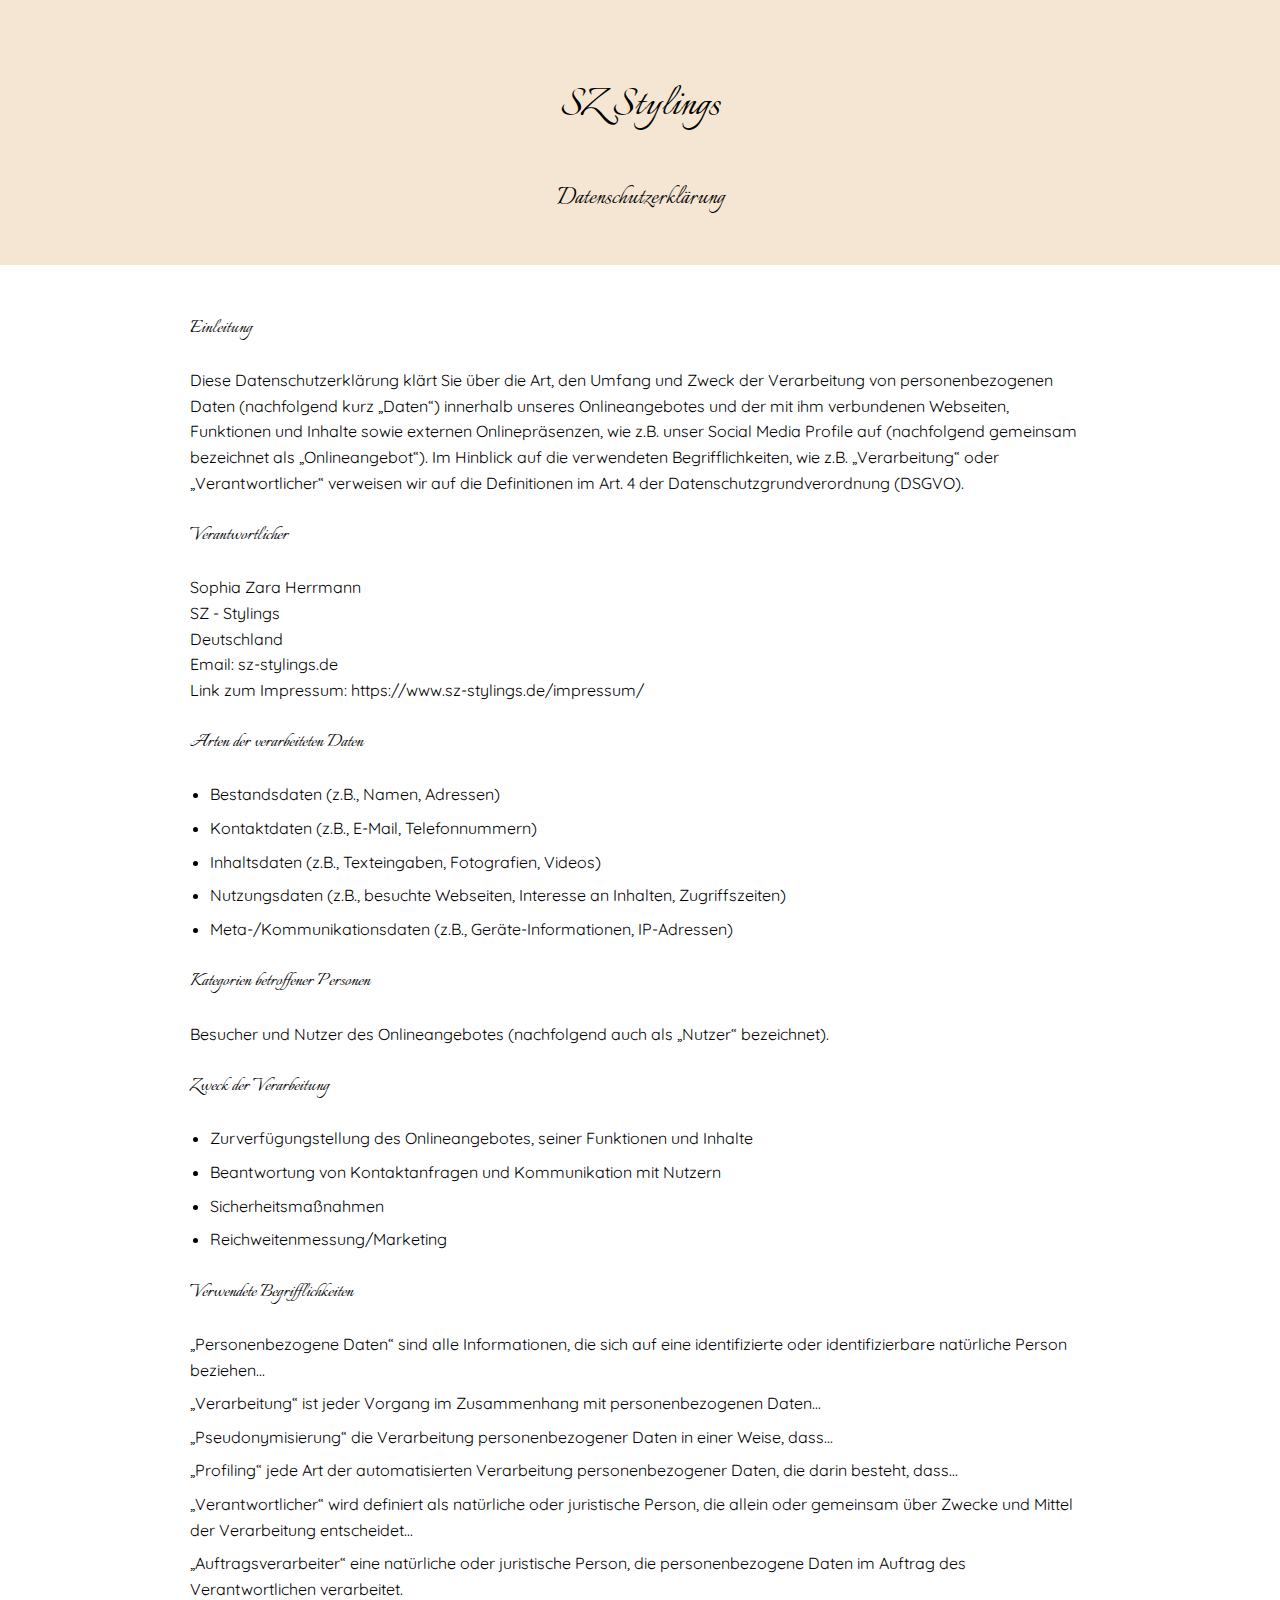
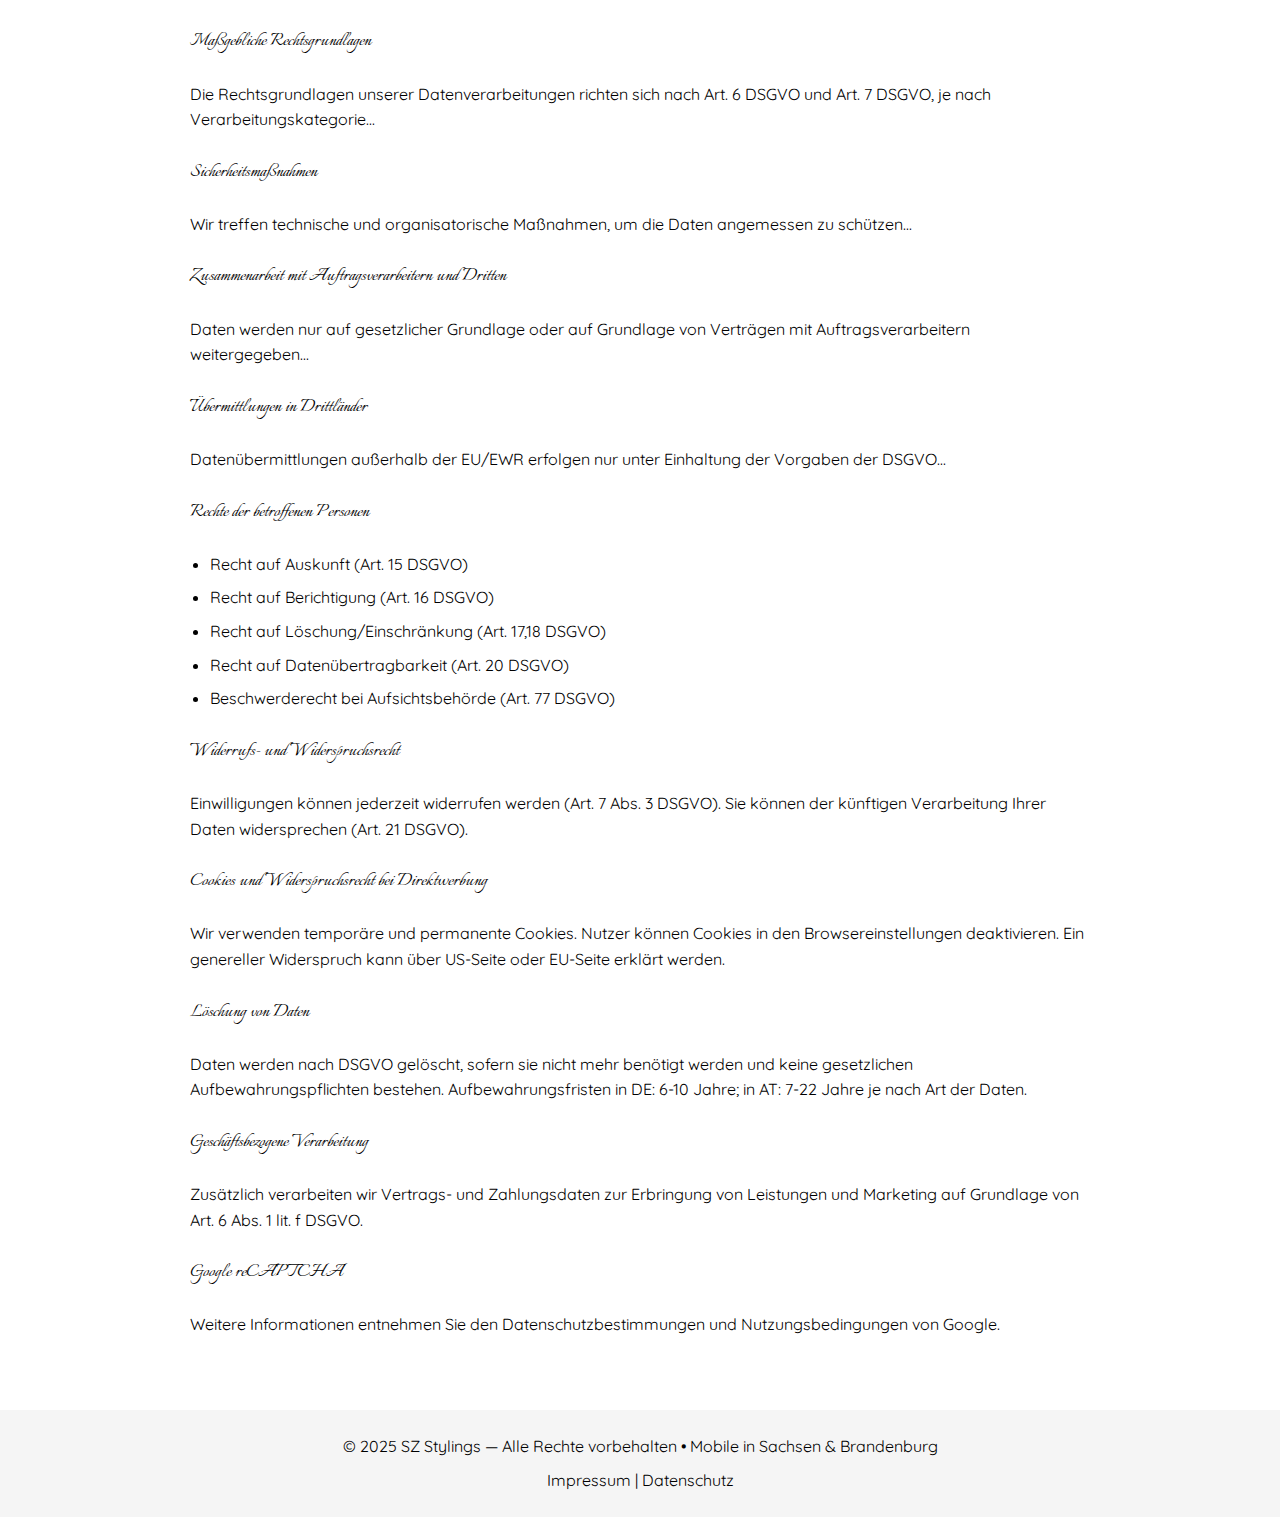
<file: datenschutz.html>
<!DOCTYPE html>
<html lang="de">
<head>
<meta charset="UTF-8">
<meta name="viewport" content="width=device-width, initial-scale=1.0">
<title>Datenschutzerklärung | SZ Stylings</title>
<link href="https://fonts.googleapis.com/css2?family=Quicksand:wght@400&family=Italianno&display=swap" rel="stylesheet">
<style>
:root {
  --primary: #000000;
  --bg: #ffffff;
  --text: #000000;
  --accent: #f5e6d3;
}

body {
  margin: 0;
  font-family: 'Quicksand', sans-serif;
  background: var(--bg);
  color: var(--text);
  line-height: 1.6;
}

.container {
  max-width: 900px;
  margin: 0 auto;
  padding: 24px;
}

h1, h2, h3 {
  font-family: 'Italianno', cursive;
  margin-top: 1em;
}

h1 { font-size: 48px; font-weight: 100; }
h2 { font-size: 28px; font-weight: 100; }
h3 { font-size: 22px; font-weight: 400; }

p, li {
  font-size: 16px;
  margin: 0.5em 0;
}

ul { padding-left: 20px; }
a { color: #000; text-decoration: none; }
a:hover { text-decoration: underline; }

header {
  text-align: center;
  padding: 20px 0;
  background: var(--accent);
}

footer {
  text-align: center;
  padding: 16px 0;
  font-size: 14px;
  background: #f5f5f5;
  margin-top: 40px;
}

@media (max-width:600px){
  h1 { font-size: 36px; }
  h2 { font-size: 24px; }
  h3 { font-size: 20px; }
  .container { padding: 16px; }
}
</style>
</head>
<body>

<header>
  <h1>SZ Stylings</h1>
  <h2>Datenschutzerklärung</h2>
</header>

<main class="container">
  
<h3>Einleitung</h3>
<p>Diese Datenschutzerklärung klärt Sie über die Art, den Umfang und Zweck der Verarbeitung von personenbezogenen Daten (nachfolgend kurz „Daten“) innerhalb unseres Onlineangebotes und der mit ihm verbundenen Webseiten, Funktionen und Inhalte sowie externen Onlinepräsenzen, wie z.B. unser Social Media Profile auf (nachfolgend gemeinsam bezeichnet als „Onlineangebot“). Im Hinblick auf die verwendeten Begrifflichkeiten, wie z.B. „Verarbeitung“ oder „Verantwortlicher“ verweisen wir auf die Definitionen im Art. 4 der Datenschutzgrundverordnung (DSGVO).</p>

<h3>Verantwortlicher</h3>
<p>Sophia Zara Herrmann<br>
SZ - Stylings<br>
Deutschland<br>
Email: <a href="mailto:sz-stylings.de">sz-stylings.de</a><br>
Link zum Impressum: <a href="https://www.sz-stylings.de/impressum/" target="_blank">https://www.sz-stylings.de/impressum/</a></p>

<h3>Arten der verarbeiteten Daten</h3>
<ul>
  <li>Bestandsdaten (z.B., Namen, Adressen)</li>
  <li>Kontaktdaten (z.B., E-Mail, Telefonnummern)</li>
  <li>Inhaltsdaten (z.B., Texteingaben, Fotografien, Videos)</li>
  <li>Nutzungsdaten (z.B., besuchte Webseiten, Interesse an Inhalten, Zugriffszeiten)</li>
  <li>Meta-/Kommunikationsdaten (z.B., Geräte-Informationen, IP-Adressen)</li>
</ul>

<h3>Kategorien betroffener Personen</h3>
<p>Besucher und Nutzer des Onlineangebotes (nachfolgend auch als „Nutzer“ bezeichnet).</p>

<h3>Zweck der Verarbeitung</h3>
<ul>
  <li>Zurverfügungstellung des Onlineangebotes, seiner Funktionen und Inhalte</li>
  <li>Beantwortung von Kontaktanfragen und Kommunikation mit Nutzern</li>
  <li>Sicherheitsmaßnahmen</li>
  <li>Reichweitenmessung/Marketing</li>
</ul>

<h3>Verwendete Begrifflichkeiten</h3>
<p>„Personenbezogene Daten“ sind alle Informationen, die sich auf eine identifizierte oder identifizierbare natürliche Person beziehen...</p>
<p>„Verarbeitung“ ist jeder Vorgang im Zusammenhang mit personenbezogenen Daten...</p>
<p>„Pseudonymisierung“ die Verarbeitung personenbezogener Daten in einer Weise, dass...</p>
<p>„Profiling“ jede Art der automatisierten Verarbeitung personenbezogener Daten, die darin besteht, dass...</p>
<p>„Verantwortlicher“ wird definiert als natürliche oder juristische Person, die allein oder gemeinsam über Zwecke und Mittel der Verarbeitung entscheidet...</p>
<p>„Auftragsverarbeiter“ eine natürliche oder juristische Person, die personenbezogene Daten im Auftrag des Verantwortlichen verarbeitet.</p>

<h3>Maßgebliche Rechtsgrundlagen</h3>
<p>Die Rechtsgrundlagen unserer Datenverarbeitungen richten sich nach Art. 6 DSGVO und Art. 7 DSGVO, je nach Verarbeitungskategorie...</p>

<h3>Sicherheitsmaßnahmen</h3>
<p>Wir treffen technische und organisatorische Maßnahmen, um die Daten angemessen zu schützen...</p>

<h3>Zusammenarbeit mit Auftragsverarbeitern und Dritten</h3>
<p>Daten werden nur auf gesetzlicher Grundlage oder auf Grundlage von Verträgen mit Auftragsverarbeitern weitergegeben...</p>

<h3>Übermittlungen in Drittländer</h3>
<p>Datenübermittlungen außerhalb der EU/EWR erfolgen nur unter Einhaltung der Vorgaben der DSGVO...</p>

<h3>Rechte der betroffenen Personen</h3>
<ul>
  <li>Recht auf Auskunft (Art. 15 DSGVO)</li>
  <li>Recht auf Berichtigung (Art. 16 DSGVO)</li>
  <li>Recht auf Löschung/Einschränkung (Art. 17,18 DSGVO)</li>
  <li>Recht auf Datenübertragbarkeit (Art. 20 DSGVO)</li>
  <li>Beschwerderecht bei Aufsichtsbehörde (Art. 77 DSGVO)</li>
</ul>

<h3>Widerrufs- und Widerspruchsrecht</h3>
<p>Einwilligungen können jederzeit widerrufen werden (Art. 7 Abs. 3 DSGVO). Sie können der künftigen Verarbeitung Ihrer Daten widersprechen (Art. 21 DSGVO).</p>

<h3>Cookies und Widerspruchsrecht bei Direktwerbung</h3>
<p>Wir verwenden temporäre und permanente Cookies. Nutzer können Cookies in den Browsereinstellungen deaktivieren. Ein genereller Widerspruch kann über <a href="http://www.aboutads.info/choices/" target="_blank">US-Seite</a> oder <a href="http://www.youronlinechoices.com/" target="_blank">EU-Seite</a> erklärt werden.</p>

<h3>Löschung von Daten</h3>
<p>Daten werden nach DSGVO gelöscht, sofern sie nicht mehr benötigt werden und keine gesetzlichen Aufbewahrungspflichten bestehen. Aufbewahrungsfristen in DE: 6-10 Jahre; in AT: 7-22 Jahre je nach Art der Daten.</p>

<h3>Geschäftsbezogene Verarbeitung</h3>
<p>Zusätzlich verarbeiten wir Vertrags- und Zahlungsdaten zur Erbringung von Leistungen und Marketing auf Grundlage von Art. 6 Abs. 1 lit. f DSGVO.</p>

<h3>Google reCAPTCHA</h3>
<p>Weitere Informationen entnehmen Sie den <a href="https://policies.google.com/privacy?hl=de" target="_blank">Datenschutzbestimmungen</a> und <a href="https://policies.google.com/terms?hl=de" target="_blank">Nutzungsbedingungen</a> von Google.</p>

</main>

<footer>
  <p>© 2025 SZ Stylings — Alle Rechte vorbehalten • Mobile in Sachsen & Brandenburg</p>
  <p><a href="impressum.html">Impressum</a> | <a href="datenschutz.html">Datenschutz</a></p>
</footer>

</body>
</html>
</file>
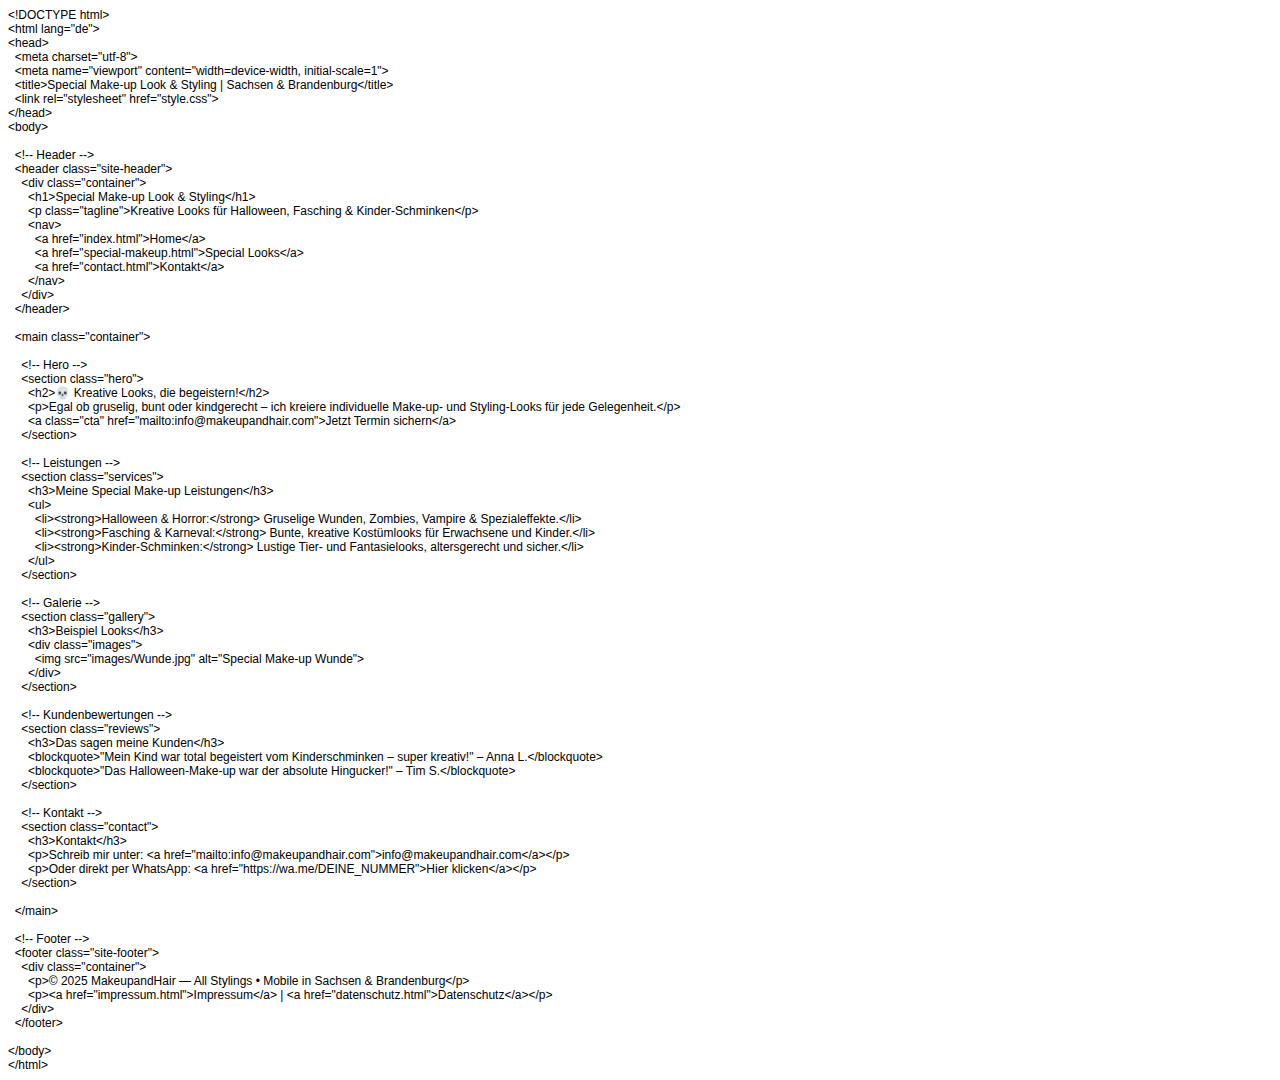
<file: special-makeup.html>
<!DOCTYPE html PUBLIC "-//W3C//DTD HTML 4.01//EN" "http://www.w3.org/TR/html4/strict.dtd">
<html>
<head>
  <meta http-equiv="Content-Type" content="text/html; charset=utf-8">
  <meta http-equiv="Content-Style-Type" content="text/css">
  <title></title>
  <meta name="Generator" content="Cocoa HTML Writer">
  <meta name="CocoaVersion" content="2487.7">
  <style type="text/css">
    p.p1 {margin: 0.0px 0.0px 0.0px 0.0px; font: 12.0px Helvetica}
    p.p2 {margin: 0.0px 0.0px 0.0px 0.0px; font: 12.0px Helvetica; min-height: 14.0px}
  </style>
</head>
<body>
<p class="p1">&lt;!DOCTYPE html&gt;</p>
<p class="p1">&lt;html lang="de"&gt;</p>
<p class="p1">&lt;head&gt;</p>
<p class="p1"><span class="Apple-converted-space">  </span>&lt;meta charset="utf-8"&gt;</p>
<p class="p1"><span class="Apple-converted-space">  </span>&lt;meta name="viewport" content="width=device-width, initial-scale=1"&gt;</p>
<p class="p1"><span class="Apple-converted-space">  </span>&lt;title&gt;Special Make-up Look &amp; Styling | Sachsen &amp; Brandenburg&lt;/title&gt;</p>
<p class="p1"><span class="Apple-converted-space">  </span>&lt;link rel="stylesheet" href="style.css"&gt;</p>
<p class="p1">&lt;/head&gt;</p>
<p class="p1">&lt;body&gt;</p>
<p class="p2"><br></p>
<p class="p1"><span class="Apple-converted-space">  </span>&lt;!-- Header --&gt;</p>
<p class="p1"><span class="Apple-converted-space">  </span>&lt;header class="site-header"&gt;</p>
<p class="p1"><span class="Apple-converted-space">    </span>&lt;div class="container"&gt;</p>
<p class="p1"><span class="Apple-converted-space">      </span>&lt;h1&gt;Special Make-up Look &amp; Styling&lt;/h1&gt;</p>
<p class="p1"><span class="Apple-converted-space">      </span>&lt;p class="tagline"&gt;Kreative Looks für Halloween, Fasching &amp; Kinder-Schminken&lt;/p&gt;</p>
<p class="p1"><span class="Apple-converted-space">      </span>&lt;nav&gt;</p>
<p class="p1"><span class="Apple-converted-space">        </span>&lt;a href="index.html"&gt;Home&lt;/a&gt;</p>
<p class="p1"><span class="Apple-converted-space">        </span>&lt;a href="special-makeup.html"&gt;Special Looks&lt;/a&gt;</p>
<p class="p1"><span class="Apple-converted-space">        </span>&lt;a href="contact.html"&gt;Kontakt&lt;/a&gt;</p>
<p class="p1"><span class="Apple-converted-space">      </span>&lt;/nav&gt;</p>
<p class="p1"><span class="Apple-converted-space">    </span>&lt;/div&gt;</p>
<p class="p1"><span class="Apple-converted-space">  </span>&lt;/header&gt;</p>
<p class="p2"><br></p>
<p class="p1"><span class="Apple-converted-space">  </span>&lt;main class="container"&gt;</p>
<p class="p2"><br></p>
<p class="p1"><span class="Apple-converted-space">    </span>&lt;!-- Hero --&gt;</p>
<p class="p1"><span class="Apple-converted-space">    </span>&lt;section class="hero"&gt;</p>
<p class="p1"><span class="Apple-converted-space">      </span>&lt;h2&gt;💀 Kreative Looks, die begeistern!&lt;/h2&gt;</p>
<p class="p1"><span class="Apple-converted-space">      </span>&lt;p&gt;Egal ob gruselig, bunt oder kindgerecht – ich kreiere individuelle Make-up- und Styling-Looks für jede Gelegenheit.&lt;/p&gt;</p>
<p class="p1"><span class="Apple-converted-space">      </span>&lt;a class="cta" href="mailto:info@makeupandhair.com"&gt;Jetzt Termin sichern&lt;/a&gt;</p>
<p class="p1"><span class="Apple-converted-space">    </span>&lt;/section&gt;</p>
<p class="p2"><br></p>
<p class="p1"><span class="Apple-converted-space">    </span>&lt;!-- Leistungen --&gt;</p>
<p class="p1"><span class="Apple-converted-space">    </span>&lt;section class="services"&gt;</p>
<p class="p1"><span class="Apple-converted-space">      </span>&lt;h3&gt;Meine Special Make-up Leistungen&lt;/h3&gt;</p>
<p class="p1"><span class="Apple-converted-space">      </span>&lt;ul&gt;</p>
<p class="p1"><span class="Apple-converted-space">        </span>&lt;li&gt;&lt;strong&gt;Halloween &amp; Horror:&lt;/strong&gt; Gruselige Wunden, Zombies, Vampire &amp; Spezialeffekte.&lt;/li&gt;</p>
<p class="p1"><span class="Apple-converted-space">        </span>&lt;li&gt;&lt;strong&gt;Fasching &amp; Karneval:&lt;/strong&gt; Bunte, kreative Kostümlooks für Erwachsene und Kinder.&lt;/li&gt;</p>
<p class="p1"><span class="Apple-converted-space">        </span>&lt;li&gt;&lt;strong&gt;Kinder-Schminken:&lt;/strong&gt; Lustige Tier- und Fantasielooks, altersgerecht und sicher.&lt;/li&gt;</p>
<p class="p1"><span class="Apple-converted-space">      </span>&lt;/ul&gt;</p>
<p class="p1"><span class="Apple-converted-space">    </span>&lt;/section&gt;</p>
<p class="p2"><br></p>
<p class="p1"><span class="Apple-converted-space">    </span>&lt;!-- Galerie --&gt;</p>
<p class="p1"><span class="Apple-converted-space">    </span>&lt;section class="gallery"&gt;</p>
<p class="p1"><span class="Apple-converted-space">      </span>&lt;h3&gt;Beispiel Looks&lt;/h3&gt;</p>
<p class="p1"><span class="Apple-converted-space">      </span>&lt;div class="images"&gt;</p>
<p class="p1"><span class="Apple-converted-space">        </span>&lt;img src="images/Wunde.jpg" alt="Special Make-up Wunde"&gt;</p>
<p class="p1"><span class="Apple-converted-space">      </span>&lt;/div&gt;</p>
<p class="p1"><span class="Apple-converted-space">    </span>&lt;/section&gt;</p>
<p class="p2"><br></p>
<p class="p1"><span class="Apple-converted-space">    </span>&lt;!-- Kundenbewertungen --&gt;</p>
<p class="p1"><span class="Apple-converted-space">    </span>&lt;section class="reviews"&gt;</p>
<p class="p1"><span class="Apple-converted-space">      </span>&lt;h3&gt;Das sagen meine Kunden&lt;/h3&gt;</p>
<p class="p1"><span class="Apple-converted-space">      </span>&lt;blockquote&gt;"Mein Kind war total begeistert vom Kinderschminken – super kreativ!" – Anna L.&lt;/blockquote&gt;</p>
<p class="p1"><span class="Apple-converted-space">      </span>&lt;blockquote&gt;"Das Halloween-Make-up war der absolute Hingucker!" – Tim S.&lt;/blockquote&gt;</p>
<p class="p1"><span class="Apple-converted-space">    </span>&lt;/section&gt;</p>
<p class="p2"><br></p>
<p class="p1"><span class="Apple-converted-space">    </span>&lt;!-- Kontakt --&gt;</p>
<p class="p1"><span class="Apple-converted-space">    </span>&lt;section class="contact"&gt;</p>
<p class="p1"><span class="Apple-converted-space">      </span>&lt;h3&gt;Kontakt&lt;/h3&gt;</p>
<p class="p1"><span class="Apple-converted-space">      </span>&lt;p&gt;Schreib mir unter: &lt;a href="mailto:info@makeupandhair.com"&gt;info@makeupandhair.com&lt;/a&gt;&lt;/p&gt;</p>
<p class="p1"><span class="Apple-converted-space">      </span>&lt;p&gt;Oder direkt per WhatsApp: &lt;a href="https://wa.me/DEINE_NUMMER"&gt;Hier klicken&lt;/a&gt;&lt;/p&gt;</p>
<p class="p1"><span class="Apple-converted-space">    </span>&lt;/section&gt;</p>
<p class="p2"><br></p>
<p class="p1"><span class="Apple-converted-space">  </span>&lt;/main&gt;</p>
<p class="p2"><br></p>
<p class="p1"><span class="Apple-converted-space">  </span>&lt;!-- Footer --&gt;</p>
<p class="p1"><span class="Apple-converted-space">  </span>&lt;footer class="site-footer"&gt;</p>
<p class="p1"><span class="Apple-converted-space">    </span>&lt;div class="container"&gt;</p>
<p class="p1"><span class="Apple-converted-space">      </span>&lt;p&gt;© 2025 MakeupandHair — All Stylings • Mobile in Sachsen &amp; Brandenburg&lt;/p&gt;</p>
<p class="p1"><span class="Apple-converted-space">      </span>&lt;p&gt;&lt;a href="impressum.html"&gt;Impressum&lt;/a&gt; | &lt;a href="datenschutz.html"&gt;Datenschutz&lt;/a&gt;&lt;/p&gt;</p>
<p class="p1"><span class="Apple-converted-space">    </span>&lt;/div&gt;</p>
<p class="p1"><span class="Apple-converted-space">  </span>&lt;/footer&gt;</p>
<p class="p2"><br></p>
<p class="p1">&lt;/body&gt;</p>
<p class="p1">&lt;/html&gt;</p>
</body>
</html>
</file>
